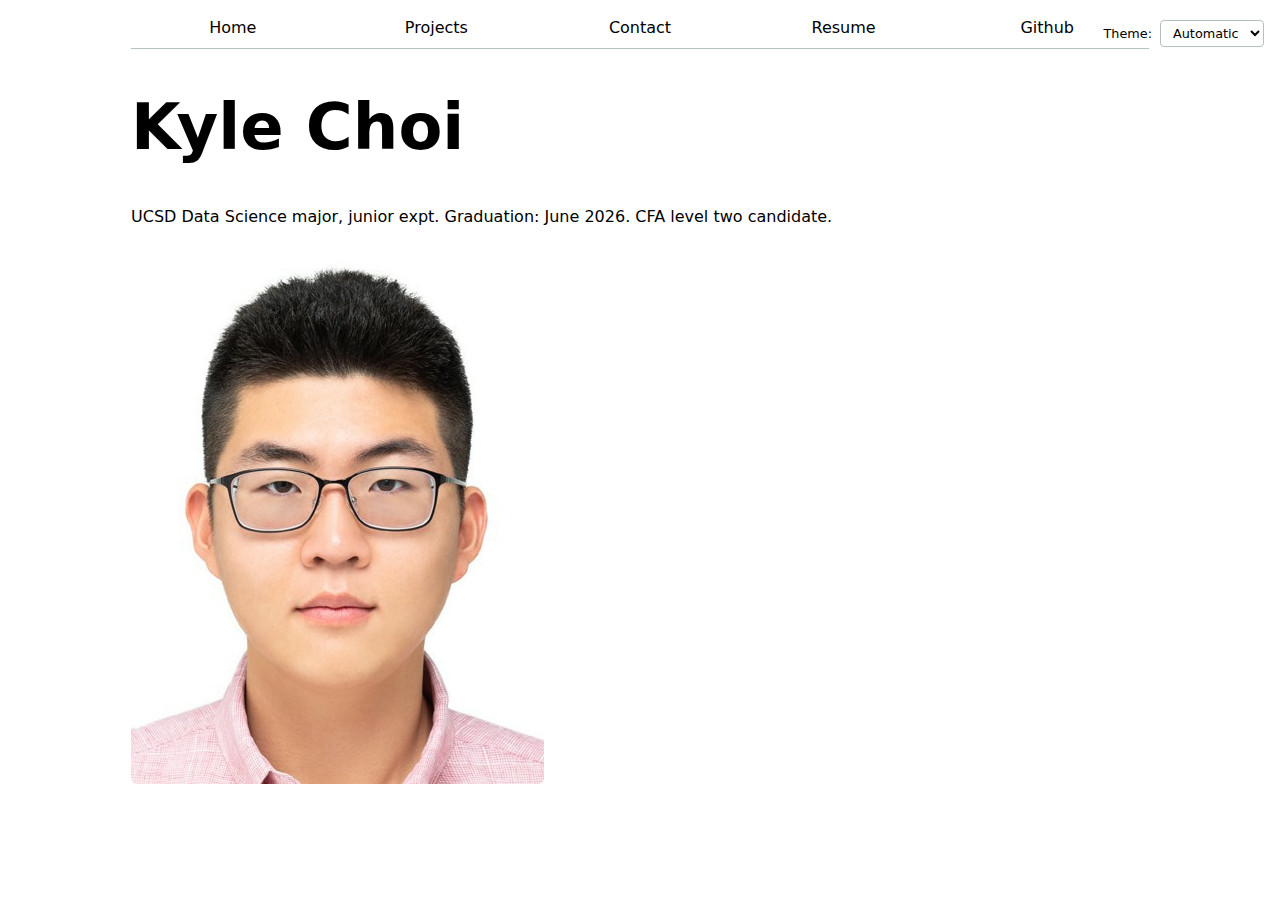
<file: index.html>
<!DOCTYPE html>
<html lang="en">
<head>
  <meta charset="UTF-8">
  <meta name="viewport" content="width=device-width, initial-scale=1.0">
  <title>Kyle Choi: Personal site and portfolio</title>
  <link rel="stylesheet" href="style.css">
  <script type="module" src="global.js"></script>
</head>
<body>
  <h1>Kyle Choi</h1>
  <p>UCSD Data Science major, junior expt. Graduation: <time datetime="2026-06">June 2026</time>. CFA level two candidate.</p>
  <img src="images/IMG_0977.JPG" alt="my headshot">

</body>
</html>
</file>
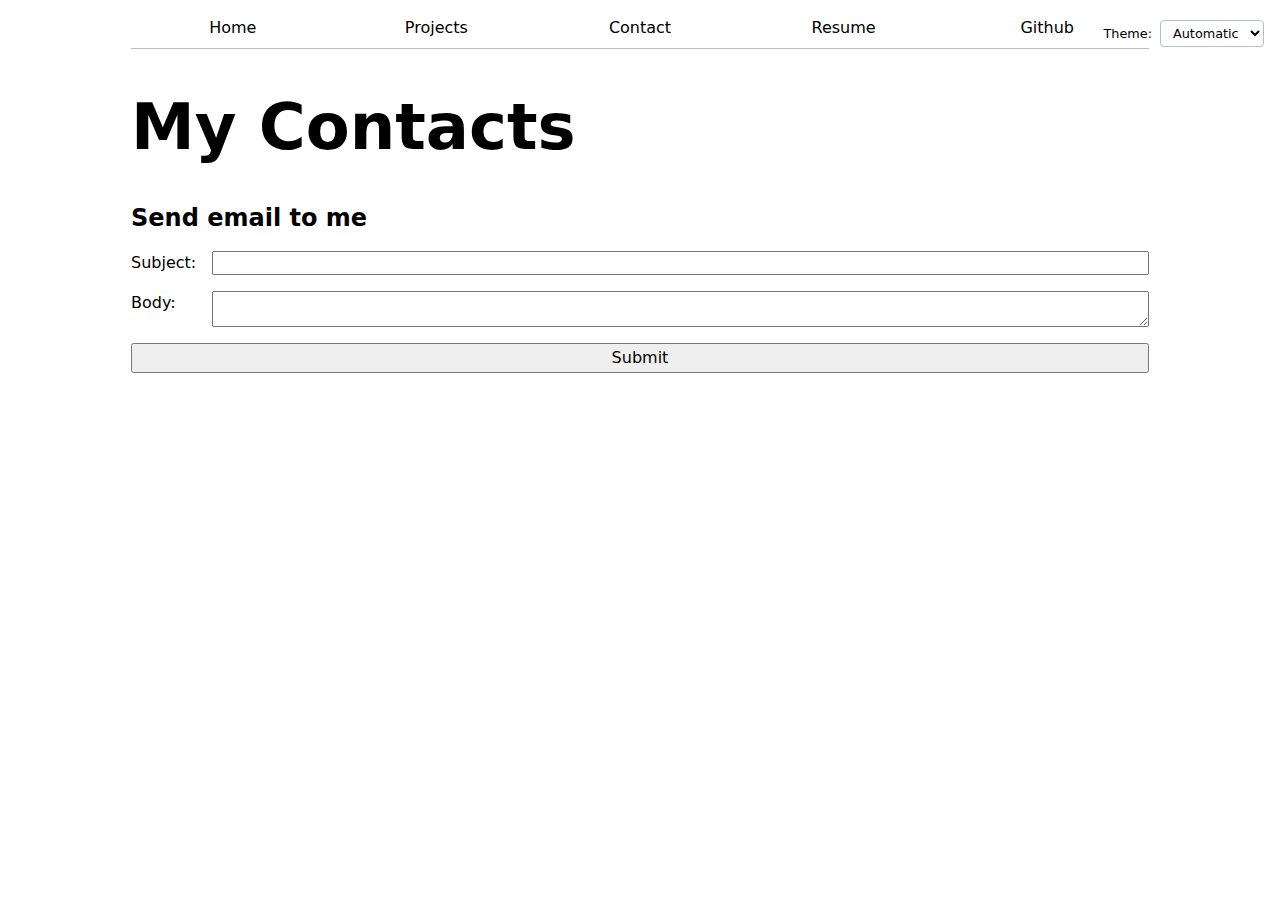
<file: contact/index.html>
<!DOCTYPE html>
<html lang="en">
<head>
  <meta charset="UTF-8">
  <meta name="viewport" content="width=device-width, initial-scale=1.0">
  <title>My Contacts</title>
  <link rel="stylesheet" href="../style.css">
  <script type="module" src="../global.js"></script>
</head>
<body>
  <h1>My Contacts</h1>
  <h2>Send email to me</h2>
  <form action="mailto:k3choi@ucsd.edu?subject=Hello&body=Sup?" method = "GET">
    <label>
      Subject:
      <input name="subject">
    </label>
    <label>
      Body:
      <textarea name="body"></textarea>
    </label>
    <button>Submit</button>
  </form>  
</body>
</html>
</file>
<file: style.css>
:root {
  --color-accent: rgb(239, 138, 98);
}

html {
  accent-color: var(--color-accent);
  color-scheme: light dark;
  background-color: canvas;
  color: canvastext;
}

body {
  font: 100%/1.5 system-ui;
  max-width: 150ch;
  margin-inline: max(1em, (100% - 100ch) / 2);
}
body > h1 {
  font-size: 400%;
  line-height: 1.1;
  text-wrap: balance;
}
body > img {
  max-width: 100%;
  height: auto;
  border-radius: 6px;
  margin-top: 0.5em;
}

h1, h2, h3, h4, h5, h6 {
  line-height: 1.1;
  text-wrap: balance;
}


nav {
  margin-bottom: 2px;
  display: flex;
  border-bottom: 1px solid oklch(80% 3% 200);
}

nav > a {
  color: inherit;
  flex: 1;
  text-align: center;
  padding: 0.5em;
  text-decoration: none;
}

nav > a.current {
  border-bottom: 0.4em solid oklch(80% 3% 200);
  padding-bottom: 0.3em;
  font-weight: bold;
}

nav > a:hover {
  border-bottom: 0.4em solid var(--color-accent);
  padding-bottom: 0.3em;
  background-color: color-mix(in oklch, var(--color-accent), canvas 85%);
}

form {
  display: grid;
  grid-template-columns: auto 1fr; /* Two columns: one for labels, one for inputs */
  gap: 1em;
}

/* Let each label sit in the first column naturally */
form > label {
  display: grid;
  grid-template-columns: subgrid;
  grid-column: 1 / -1;
  width: 100%;
  
}

/* Input fields go in the second column */
form > input,
form > textarea {
  font: inherit;
  padding: 1em;
  grid-column: 2 / -1;
  width: 100%;
}

/* Place the button on a new row spanning both columns */
form > button {
  font: inherit;
  width: 100%;           /* Makes the button take full width */
  grid-column: 1 / -1;   /* Spans from the first to the last column */
  /* Removing grid-row so it flows naturally after previous rows */
}
.projects {
  display: grid;
  grid-template-columns: repeat(auto-fill, minmax(15em, 1fr));
  gap: 2em;
}
.projects > article{
  grid-template-rows: subgrid;
  grid-row: span 3;
  font: inherit;
  gap: 1em
}
.projects > h2{
  margin: 0;
}

.Education,
.EXPERIENCE,
.Awards_Achievements {
  display: grid;
  grid-template-columns: 1fr;
  gap: 1.5em;
  margin-bottom: 2em;
}

/* Ensure h2 is always at the top */
.Education > h2,
.EXPERIENCE > h2,
.Awards_Achievements > h2 {
  margin: 0;
}

/* Inner articles stack vertically too */
.Education > article,
.EXPERIENCE > article,
.Awards_Achievements > article {
  grid-template-rows: subgrid;
  grid-row: span 1;
  gap: 0.5em;
  padding-left: 1em;
  border-left: 3px solid var(--color-accent);
}

/* Make the image scale nicely */
.Awards img {
  max-width: 100%;
  height: auto;
  border-radius: 6px;
  margin-top: 0.5em;
}
.img {
  max-width: 50%;
  height: auto;
  border-radius: 6px;
  margin-top: 0.5em;
}

/* 1. Container for the switch */
label.color-scheme {
  display: inline-flex;       /* line up text + select on one baseline */
  align-items: center;
  gap: 0.5rem;                /* space between “Theme:” and the box */
  margin-left: auto;          /* push it to the right if inside a flex container */
  font-size: 80%;          /* match your site’s type scale */
  padding: 0.25rem 0;         /* a little breathing room vertically */
  position: absolute;
  top: 1rem; 
  right: 1rem;
}

/* 2. Style the <select> itself */
label.color-scheme > select {
  font: inherit;              /* same font as everything else */
  padding: 0.25rem 0.5rem;    /* comfy hit area */
  border: 1px solid oklch(80% 3% 200);
  border-radius: 4px;
  background: canvas;         /* match the page background */
  color: canvastext;          /* match your text color */
}

/* 3. (Optional) Tweak the <option> colors if needed */
label.color-scheme > select > option {
  background: canvas;         /* ensure dropdown items match theme */
  color: canvastext;
}
</file>
